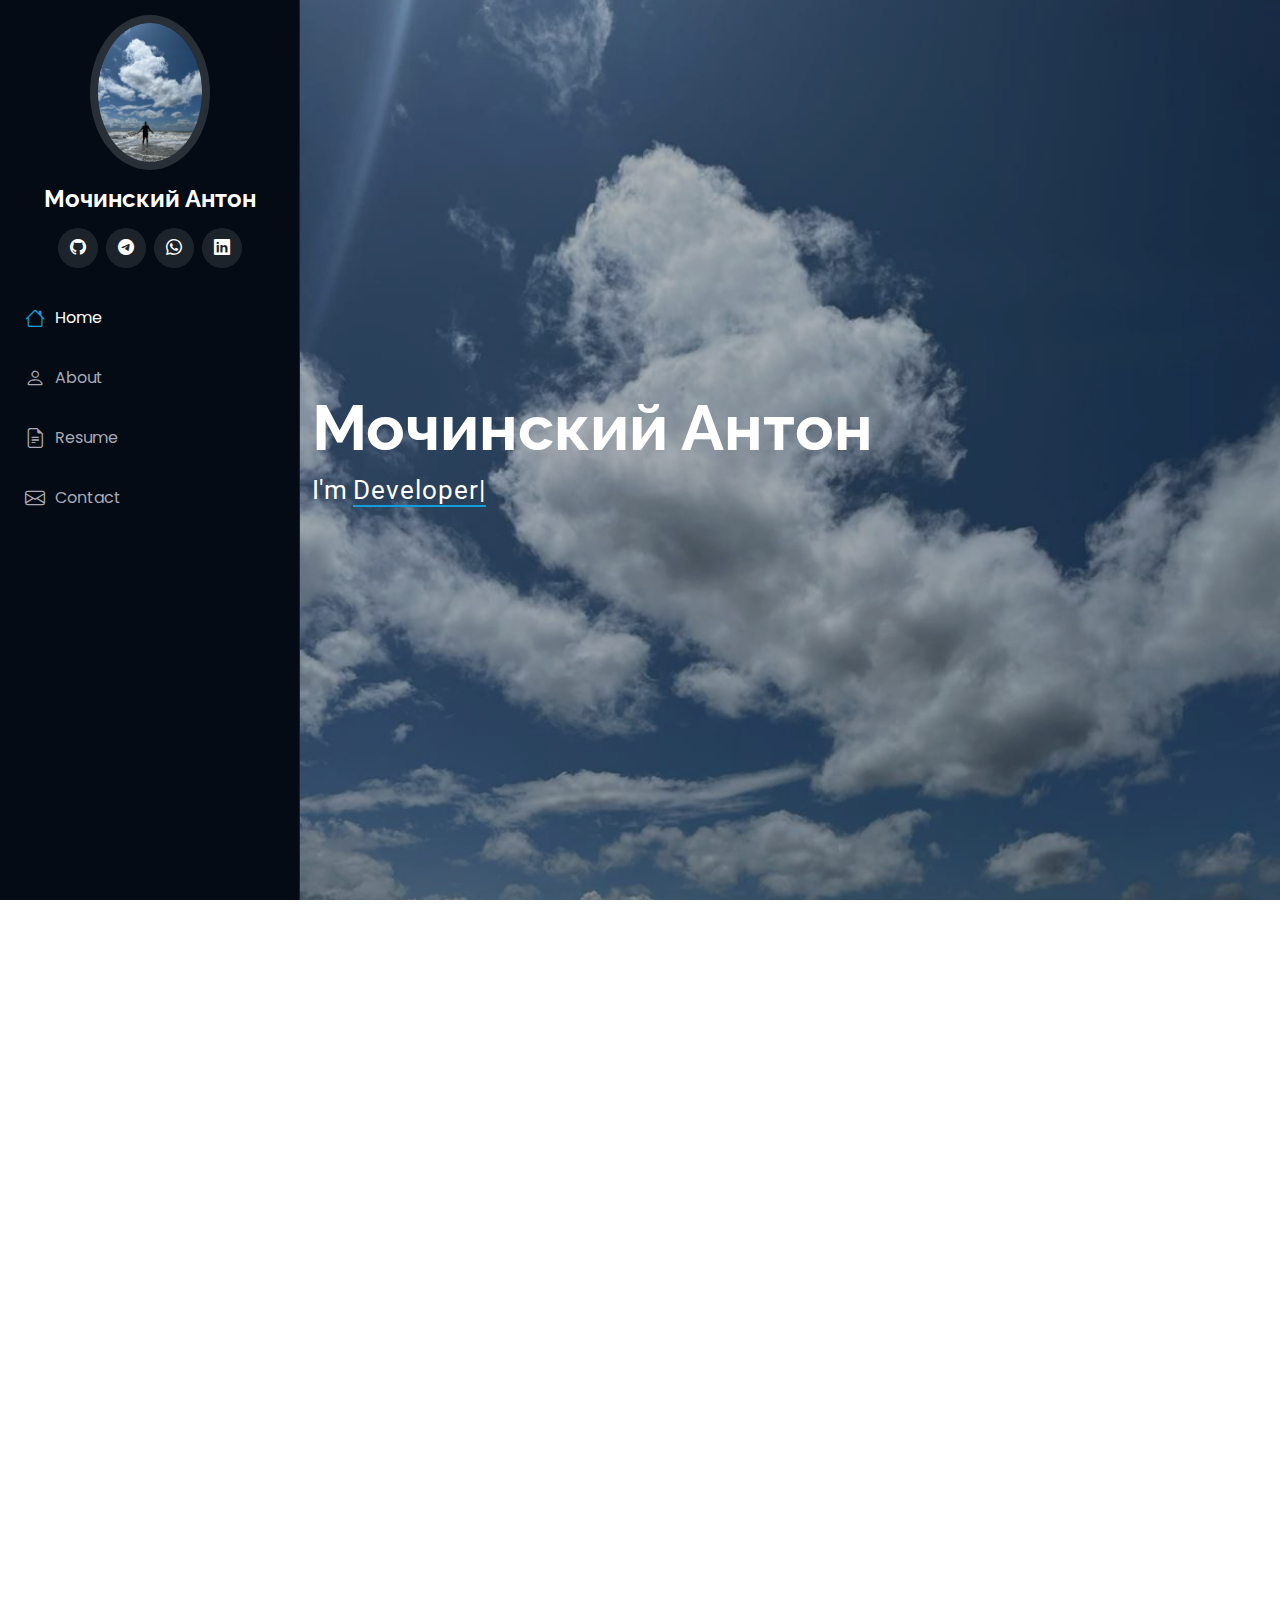
<file: index.html>
<!DOCTYPE html>
<html lang="en">

<head>
  <meta charset="utf-8">
  <meta content="width=device-width, initial-scale=1.0" name="viewport">
  <title>Index - iPortfolio Bootstrap Template</title>
  <meta content="" name="description">
  <meta content="" name="keywords">

  <!-- Favicons -->
  <link href="assets/img/favicon.png" rel="icon">
  <link href="assets/img/apple-touch-icon.png" rel="apple-touch-icon">

  <!-- Fonts -->
  <link href="https://fonts.googleapis.com" rel="preconnect">
  <link href="https://fonts.gstatic.com" rel="preconnect" crossorigin>
  <link href="https://fonts.googleapis.com/css2?family=Roboto:ital,wght@0,100;0,300;0,400;0,500;0,700;0,900;1,100;1,300;1,400;1,500;1,700;1,900&family=Poppins:ital,wght@0,100;0,200;0,300;0,400;0,500;0,600;0,700;0,800;0,900;1,100;1,200;1,300;1,400;1,500;1,600;1,700;1,800;1,900&family=Raleway:ital,wght@0,100;0,200;0,300;0,400;0,500;0,600;0,700;0,800;0,900;1,100;1,200;1,300;1,400;1,500;1,600;1,700;1,800;1,900&display=swap" rel="stylesheet">

  <!-- Vendor CSS Files -->
  <link href="assets/vendor/bootstrap/css/bootstrap.min.css" rel="stylesheet">
  <link href="assets/vendor/bootstrap-icons/bootstrap-icons.css" rel="stylesheet">
  <link href="assets/vendor/aos/aos.css" rel="stylesheet">
  <link href="assets/vendor/glightbox/css/glightbox.min.css" rel="stylesheet">
  <link href="assets/vendor/swiper/swiper-bundle.min.css" rel="stylesheet">

  <!-- Main CSS File -->
  <link href="assets/css/main.css" rel="stylesheet">

  <!-- =======================================================
  * Template Name: iPortfolio
  * Template URL: https://bootstrapmade.com/iportfolio-bootstrap-portfolio-websites-template/
  * Updated: Jun 14 2024 with Bootstrap v5.3.3
  * Author: BootstrapMade.com
  * License: https://bootstrapmade.com/license/
  ======================================================== -->
</head>

<body class="index-page">

  <header id="header" class="header d-flex flex-column">
    <i class="header-toggle d-xl-none bi bi-list"></i>

    <div class="profile-img">
      <img src="assets/img/my-profile-img.jpg" alt="" class="img-fluid rounded-circle">
    </div>

    <a href="index.html" class="logo d-flex align-items-center justify-content-center">
      <!-- Uncomment the line below if you also wish to use an image logo -->
      <!-- <img src="assets/img/logo.png" alt=""> -->
      <h1 class="sitename">Мочинский Антон</h1>
    </a>

    <div class="social-links text-center">
      <a href="https://github.com/Anton-Mochinsky" class="github"><i class="bi bi-github"></i></a>
      <a href="https://t.me/Antonn199614" class="telegram"><i class="bi bi-telegram"></i></a>
      <a href="https://wa.me/89819864305" class="whatsapp"><i class="bi bi-whatsapp"></i></a>
      <a href="#" class="linkedin"><i class="bi bi-linkedin"></i></a>
    </div>

    <nav id="navmenu" class="navmenu">
      <ul>
        <li><a href="#hero" class="active"><i class="bi bi-house navicon"></i>Home</a></li>
        <li><a href="#about"><i class="bi bi-person navicon"></i> About</a></li>
        <li><a href="#resume"><i class="bi bi-file-earmark-text navicon"></i> Resume</a></li>
        <li><a href="#contact"><i class="bi bi-envelope navicon"></i> Contact</a></li>
      </ul>
    </nav>

  </header>

  <main class="main">

    <!-- Hero Section -->
    <section id="hero" class="hero section">

      <img src="assets/img/hero-bg.jpg" alt="" data-aos="fade-in" class="">

      <div class="container" data-aos="fade-up" data-aos-delay="100">
        <h2>Мочинский Антон</h2>
        <p>I'm <span class="typed" data-typed-items="Developer, Freelancer">Developer</span><span class="typed-cursor typed-cursor--blink" aria-hidden="true"></span><span class="typed-cursor typed-cursor--blink" aria-hidden="true"></span></p>
      </div>

    </section><!-- /Hero Section -->

    <!-- About Section -->
    <section id="about" class="about section">

      <!-- Section Title -->
      <div class="container section-title" data-aos="fade-up">
        <h2>Обо мне</h2>
        <p>Занимаюсь программирование на языке Python. В основном занимаюсь веб-разработкой, имею опыт работы с фреймворками Django, Flask, FastApi/Starlette, Aiohttp. Огромное желание развиваться в сфере веба, также интересуюсь информационной безопасностью и изучением C/GO. Хочу получить опыт в работе с реальными проектами, расширить свой кругозор и завести новые знакомства в IT сфере. Готов к изучению новых технологий как в рабочее, так и свободное от работы время.</p>
      </div><!-- End Section Title -->

      <div class="container" data-aos="fade-up" data-aos-delay="100">

        <div class="row gy-4 justify-content-center">
          <div class="col-lg-8 content">
            <h2>Developer.</h2>
            <div class="row">
              <div class="col-lg-6">
                <ul>
                  <li><i class="bi bi-chevron-right"></i> <strong>Телефон:</strong> <span>+7-981-986-43-05</span></li>
                  <li><i class="bi bi-chevron-right"></i> <strong>Город:</strong> <span>Санкт-Петербург</span></li>
                </ul>
              </div>
              <div class="col-lg-6">
                <ul>
                  <li><i class="bi bi-chevron-right"></i> <strong>Возраст:</strong> <span>28</span></li>
                  <li><i class="bi bi-chevron-right"></i> <strong>Email:</strong> <span>antonn199615@gmail.com</span></li>
                </ul>
              </div>
            </div>
            <p class="fst-italic py-3">
              <p>Основные навыки:</p>
              <p>• Владение HTML/CSS/JS/SQL на базовом уровне.</p>
              <p>• Уверенное владение языком Python. Понимание о том, что есть в стандартной Python библиотеке, а также опыт использование самых популярных third-party библиотек.</p>
              <p>• Опыт использования основных Python фреймворков для создания веб приложений.</p>
              <p>• Опыт использования технологий: Git, Docker, Redis, RabbitMQ, Nginx.</p>
              <p>• Использование Linux на уровне уверенного пользователя (установка, работа в терминале, развёртывание сервера, настройка ssh, основы безопасности).</p>
              <p>• Понимание о том, как работают основные сетевые протоколы (HTTP, TCP, UDP, DNS, DHCP).</p>
              <p>• Знакомство с основными структурами данных и алгоритмами.</p>
              <p>• Применение ООП и функционального стиля программирования. Знание основных паттернов проектирования.</p>• Применение ООП и функционального стиля программирования. Знание основных паттернов проектирования.
              <p>• Английский на уровне чтения документации, прослушивание видео материалов.</p></p>
          </div>
        </div>

      </div>

    </section><!-- /About Section -->


    <!-- Resume Section -->
    <section id="resume" class="resume section">

      <!-- Section Title -->
      <div class="container section-title" data-aos="fade-up">
        <h2>Опыт</h2>
        <p>Обучение и опыт работы</p>
      </div><!-- End Section Title -->

      <div class="container">

        <div class="row">

          <div class="col-lg-6" data-aos="fade-up" data-aos-delay="100">

            <h3 class="resume-title">Образование</h3>
            <div class="resume-item">
              <h4>ГУМРФ имени адмирала Макарова</h4>
              <h5>2014 - 2018</h5>
              <p><em>Факультет информационных технологий</em></p>
            </div><!-- Edn Resume Item -->

            <div class="resume-item">
              <h4>Нетология</h4>
              <h5>2023 - 2024</h5>
              <p><em>Fullstack разработчик Python</em></p>
              <!-- <p>Quia nobis sequi est occaecati aut. Repudiandae et iusto quae reiciendis et quis Eius vel ratione eius unde vitae rerum voluptates asperiores voluptatem Earum molestiae consequatur neque etlon sader mart dila</p> -->
            </div><!-- Edn Resume Item -->

          </div>

          <div class="col-lg-6" data-aos="fade-up" data-aos-delay="200">
            <h3 class="resume-title">Опыт работы</h3>
            <div class="resume-item">
              <h4>Python Developer</h4>
              <h5>2018 - 2022</h5>
              <p><em>Lom-Met</em></p>
              <ul>
                <li>Разработка и поддержка корпоративного сайта, включая создание новых функциональностей и оптимизацию существующего кода.</li>
                <li>Создание небольших приложений для упрощения рабочих процессов сотрудников компании.</li>
                <li>Использование фреймворка Django для backend разработки.</li>
                <li>Использование библиотеки Flask для создания микросервисов.</li>
                <li>Работа с базой данных PostgreSQL для хранения данных.</li>
                <li>Использование JavaScript и jQuery для frontend разработки.</li>
                <li>Оптимизация кода для улучшения производительности и удобства использования приложений.</li>
                <li>Внедрение системы контроля версий Git для управления кодом и совместной работы с коллегами.</li>
              </ul>
            </div><!-- Edn Resume Item -->

            <div class="resume-item">
              <h4>Freelancer</h4>
              <h5>2022 - 2023</h5>
              <p><em>Индивидуальные заказы</em></p>
              <ul>
                <li>Создание и настройка чат ботов</li>
                <li>Правка и разработка сайтов</li>
                <li>Разаработка веб приложений</li>
              </ul>
            </div><!-- Edn Resume Item -->

          </div>

        </div>

      </div>

    </section><!-- /Resume Section -->

    

    <!-- Contact Section -->
    <section id="contact" class="contact section">

      <!-- Section Title -->
      <div class="container section-title" data-aos="fade-up">
        <h2>Контакты</h2>
      </div><!-- End Section Title -->

      <div class="container" data-aos="fade-up" data-aos-delay="100">

        <div class="row gy-4">

          <div class="col-lg-5">

            <div class="info-wrap">
              <div class="info-item d-flex" data-aos="fade-up" data-aos-delay="200">
                <i class="bi bi-geo-alt flex-shrink-0"></i>
                <div>
                  <h3>Адрес</h3>
                  <p>Санкт-Петербург</p>
                </div>
              </div><!-- End Info Item -->

              <div class="info-item d-flex" data-aos="fade-up" data-aos-delay="300">
                <i class="bi bi-telephone flex-shrink-0"></i>
                <div>
                  <h3>Телефон</h3>
                  <p>+7-981-986-43-05</p>
                </div>
              </div><!-- End Info Item -->

              <div class="info-item d-flex" data-aos="fade-up" data-aos-delay="400">
                <i class="bi bi-envelope flex-shrink-0"></i>
                <div>
                  <h3>Email</h3>
                  <p>antonn199615@gmail.com</p>
                </div>
              </div><!-- End Info Item -->

              <div class="info-item d-flex" data-aos="fade-up" data-aos-delay="400">
                <i class="bi bi-telegram flex-shrink-0"></i>
                <div>
                  <h3>Telegram</h3>
                  <p>@Antonn199614</p>
                </div>
              </div><!-- End Info Item -->

              <div class="info-item d-flex" data-aos="fade-up" data-aos-delay="400">
                <i class="bi bi-github flex-shrink-0"></i>
                <div>
                  <h3>github</h3>
                  <p>https://github.com/Anton-Mochinsky</p>
                </div>
              </div><!-- End Info Item -->
            </form>
          </div><!-- End Contact Form -->

        </div>

      </div>

    </section><!-- /Contact Section -->

  </main>


  <!-- Scroll Top -->
  <a href="#" id="scroll-top" class="scroll-top d-flex align-items-center justify-content-center"><i class="bi bi-arrow-up-short"></i></a>

  <!-- Preloader -->
  <div id="preloader"></div>

  <!-- Vendor JS Files -->
  <script src="assets/vendor/bootstrap/js/bootstrap.bundle.min.js"></script>
  <script src="assets/vendor/php-email-form/validate.js"></script>
  <script src="assets/vendor/aos/aos.js"></script>
  <script src="assets/vendor/typed.js/typed.umd.js"></script>
  <script src="assets/vendor/purecounter/purecounter_vanilla.js"></script>
  <script src="assets/vendor/waypoints/noframework.waypoints.js"></script>
  <script src="assets/vendor/glightbox/js/glightbox.min.js"></script>
  <script src="assets/vendor/imagesloaded/imagesloaded.pkgd.min.js"></script>
  <script src="assets/vendor/isotope-layout/isotope.pkgd.min.js"></script>
  <script src="assets/vendor/swiper/swiper-bundle.min.js"></script>

  <!-- Main JS File -->
  <script src="assets/js/main.js"></script>

</body>

</html>
</file>
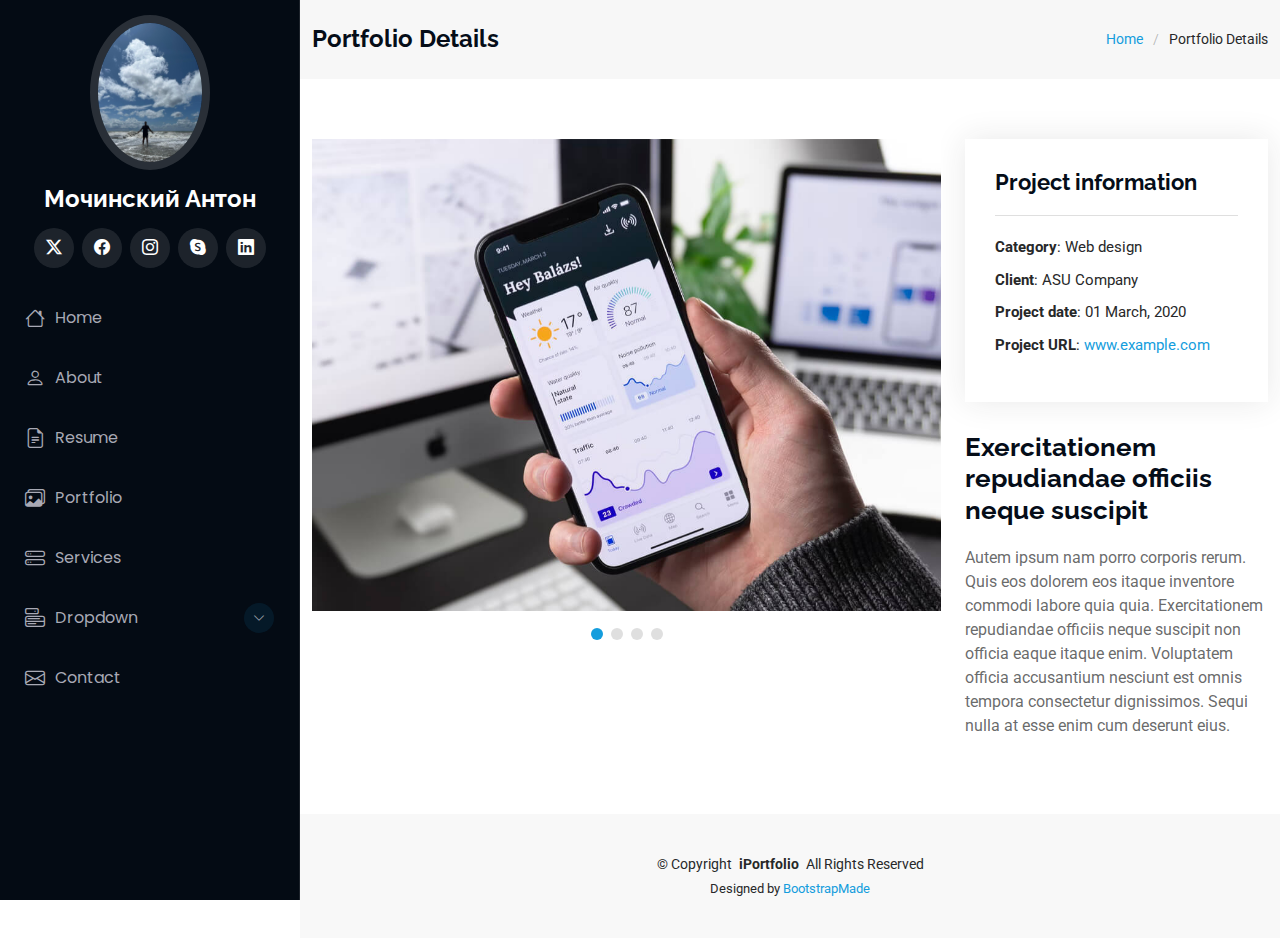
<file: portfolio-details.html>
<!DOCTYPE html>
<html lang="en">

<head>
  <meta charset="utf-8">
  <meta content="width=device-width, initial-scale=1.0" name="viewport">
  <title>Portfolio Details - iPortfolio Bootstrap Template</title>
  <meta content="" name="description">
  <meta content="" name="keywords">

  <!-- Favicons -->
  <link href="assets/img/favicon.png" rel="icon">
  <link href="assets/img/apple-touch-icon.png" rel="apple-touch-icon">

  <!-- Fonts -->
  <link href="https://fonts.googleapis.com" rel="preconnect">
  <link href="https://fonts.gstatic.com" rel="preconnect" crossorigin>
  <link href="https://fonts.googleapis.com/css2?family=Roboto:ital,wght@0,100;0,300;0,400;0,500;0,700;0,900;1,100;1,300;1,400;1,500;1,700;1,900&family=Poppins:ital,wght@0,100;0,200;0,300;0,400;0,500;0,600;0,700;0,800;0,900;1,100;1,200;1,300;1,400;1,500;1,600;1,700;1,800;1,900&family=Raleway:ital,wght@0,100;0,200;0,300;0,400;0,500;0,600;0,700;0,800;0,900;1,100;1,200;1,300;1,400;1,500;1,600;1,700;1,800;1,900&display=swap" rel="stylesheet">

  <!-- Vendor CSS Files -->
  <link href="assets/vendor/bootstrap/css/bootstrap.min.css" rel="stylesheet">
  <link href="assets/vendor/bootstrap-icons/bootstrap-icons.css" rel="stylesheet">
  <link href="assets/vendor/aos/aos.css" rel="stylesheet">
  <link href="assets/vendor/glightbox/css/glightbox.min.css" rel="stylesheet">
  <link href="assets/vendor/swiper/swiper-bundle.min.css" rel="stylesheet">

  <!-- Main CSS File -->
  <link href="assets/css/main.css" rel="stylesheet">

  <!-- =======================================================
  * Template Name: iPortfolio
  * Template URL: https://bootstrapmade.com/iportfolio-bootstrap-portfolio-websites-template/
  * Updated: Jun 14 2024 with Bootstrap v5.3.3
  * Author: BootstrapMade.com
  * License: https://bootstrapmade.com/license/
  ======================================================== -->
</head>

<body class="portfolio-details-page">

  <header id="header" class="header d-flex flex-column">
    <i class="header-toggle d-xl-none bi bi-list"></i>

    <div class="profile-img">
      <img src="assets/img/my-profile-img.jpg" alt="" class="img-fluid rounded-circle">
    </div>

    <a href="index.html" class="logo d-flex align-items-center justify-content-center">
      <!-- Uncomment the line below if you also wish to use an image logo -->
      <!-- <img src="assets/img/logo.png" alt=""> -->
      <h1 class="sitename">Мочинский Антон</h1>
    </a>

    <div class="social-links text-center">
      <a href="#" class="twitter"><i class="bi bi-twitter-x"></i></a>
      <a href="#" class="facebook"><i class="bi bi-facebook"></i></a>
      <a href="#" class="instagram"><i class="bi bi-instagram"></i></a>
      <a href="#" class="google-plus"><i class="bi bi-skype"></i></a>
      <a href="#" class="linkedin"><i class="bi bi-linkedin"></i></a>
    </div>

    <nav id="navmenu" class="navmenu">
      <ul>
        <li><a href="#hero"><i class="bi bi-house navicon"></i>Home</a></li>
        <li><a href="#about"><i class="bi bi-person navicon"></i> About</a></li>
        <li><a href="#resume"><i class="bi bi-file-earmark-text navicon"></i> Resume</a></li>
        <li><a href="#portfolio"><i class="bi bi-images navicon"></i> Portfolio</a></li>
        <li><a href="#services"><i class="bi bi-hdd-stack navicon"></i> Services</a></li>
        <li class="dropdown"><a href="#"><i class="bi bi-menu-button navicon"></i> <span>Dropdown</span> <i class="bi bi-chevron-down toggle-dropdown"></i></a>
          <ul>
            <li><a href="#">Dropdown 1</a></li>
            <li class="dropdown"><a href="#"><span>Deep Dropdown</span> <i class="bi bi-chevron-down toggle-dropdown"></i></a>
              <ul>
                <li><a href="#">Deep Dropdown 1</a></li>
                <li><a href="#">Deep Dropdown 2</a></li>
                <li><a href="#">Deep Dropdown 3</a></li>
                <li><a href="#">Deep Dropdown 4</a></li>
                <li><a href="#">Deep Dropdown 5</a></li>
              </ul>
            </li>
            <li><a href="#">Dropdown 2</a></li>
            <li><a href="#">Dropdown 3</a></li>
            <li><a href="#">Dropdown 4</a></li>
          </ul>
        </li>
        <li><a href="#contact"><i class="bi bi-envelope navicon"></i> Contact</a></li>
      </ul>
    </nav>

  </header>

  <main class="main">

    <!-- Page Title -->
    <div class="page-title" data-aos="fade">
      <div class="container d-lg-flex justify-content-between align-items-center">
        <h1 class="mb-2 mb-lg-0">Portfolio Details</h1>
        <nav class="breadcrumbs">
          <ol>
            <li><a href="index.html">Home</a></li>
            <li class="current">Portfolio Details</li>
          </ol>
        </nav>
      </div>
    </div><!-- End Page Title -->

    <!-- Portfolio Details Section -->
    <section id="portfolio-details" class="portfolio-details section">

      <div class="container" data-aos="fade-up" data-aos-delay="100">

        <div class="row gy-4">

          <div class="col-lg-8">
            <div class="portfolio-details-slider swiper init-swiper">

              <script type="application/json" class="swiper-config">
                {
                  "loop": true,
                  "speed": 600,
                  "autoplay": {
                    "delay": 5000
                  },
                  "slidesPerView": "auto",
                  "pagination": {
                    "el": ".swiper-pagination",
                    "type": "bullets",
                    "clickable": true
                  }
                }
              </script>

              <div class="swiper-wrapper align-items-center">

                <div class="swiper-slide">
                  <img src="assets/img/portfolio/app-1.jpg" alt="">
                </div>

                <div class="swiper-slide">
                  <img src="assets/img/portfolio/product-1.jpg" alt="">
                </div>

                <div class="swiper-slide">
                  <img src="assets/img/portfolio/branding-1.jpg" alt="">
                </div>

                <div class="swiper-slide">
                  <img src="assets/img/portfolio/books-1.jpg" alt="">
                </div>

              </div>
              <div class="swiper-pagination"></div>
            </div>
          </div>

          <div class="col-lg-4">
            <div class="portfolio-info" data-aos="fade-up" data-aos-delay="200">
              <h3>Project information</h3>
              <ul>
                <li><strong>Category</strong>: Web design</li>
                <li><strong>Client</strong>: ASU Company</li>
                <li><strong>Project date</strong>: 01 March, 2020</li>
                <li><strong>Project URL</strong>: <a href="#">www.example.com</a></li>
              </ul>
            </div>
            <div class="portfolio-description" data-aos="fade-up" data-aos-delay="300">
              <h2>Exercitationem repudiandae officiis neque suscipit</h2>
              <p>
                Autem ipsum nam porro corporis rerum. Quis eos dolorem eos itaque inventore commodi labore quia quia. Exercitationem repudiandae officiis neque suscipit non officia eaque itaque enim. Voluptatem officia accusantium nesciunt est omnis tempora consectetur dignissimos. Sequi nulla at esse enim cum deserunt eius.
              </p>
            </div>
          </div>

        </div>

      </div>

    </section><!-- /Portfolio Details Section -->

  </main>

  <footer id="footer" class="footer position-relative">

    <div class="container">
      <div class="copyright text-center ">
        <p>© <span>Copyright</span> <strong class="px-1 sitename">iPortfolio</strong> <span>All Rights Reserved</span></p>
      </div>
      <div class="credits">
        <!-- All the links in the footer should remain intact. -->
        <!-- You can delete the links only if you've purchased the pro version. -->
        <!-- Licensing information: https://bootstrapmade.com/license/ -->
        <!-- Purchase the pro version with working PHP/AJAX contact form: [buy-url] -->
        Designed by <a href="https://bootstrapmade.com/">BootstrapMade</a>
      </div>
    </div>

  </footer>

  <!-- Scroll Top -->
  <a href="#" id="scroll-top" class="scroll-top d-flex align-items-center justify-content-center"><i class="bi bi-arrow-up-short"></i></a>

  <!-- Preloader -->
  <div id="preloader"></div>

  <!-- Vendor JS Files -->
  <script src="assets/vendor/bootstrap/js/bootstrap.bundle.min.js"></script>
  <script src="assets/vendor/php-email-form/validate.js"></script>
  <script src="assets/vendor/aos/aos.js"></script>
  <script src="assets/vendor/typed.js/typed.umd.js"></script>
  <script src="assets/vendor/purecounter/purecounter_vanilla.js"></script>
  <script src="assets/vendor/waypoints/noframework.waypoints.js"></script>
  <script src="assets/vendor/glightbox/js/glightbox.min.js"></script>
  <script src="assets/vendor/imagesloaded/imagesloaded.pkgd.min.js"></script>
  <script src="assets/vendor/isotope-layout/isotope.pkgd.min.js"></script>
  <script src="assets/vendor/swiper/swiper-bundle.min.js"></script>

  <!-- Main JS File -->
  <script src="assets/js/main.js"></script>

</body>

</html>
</file>
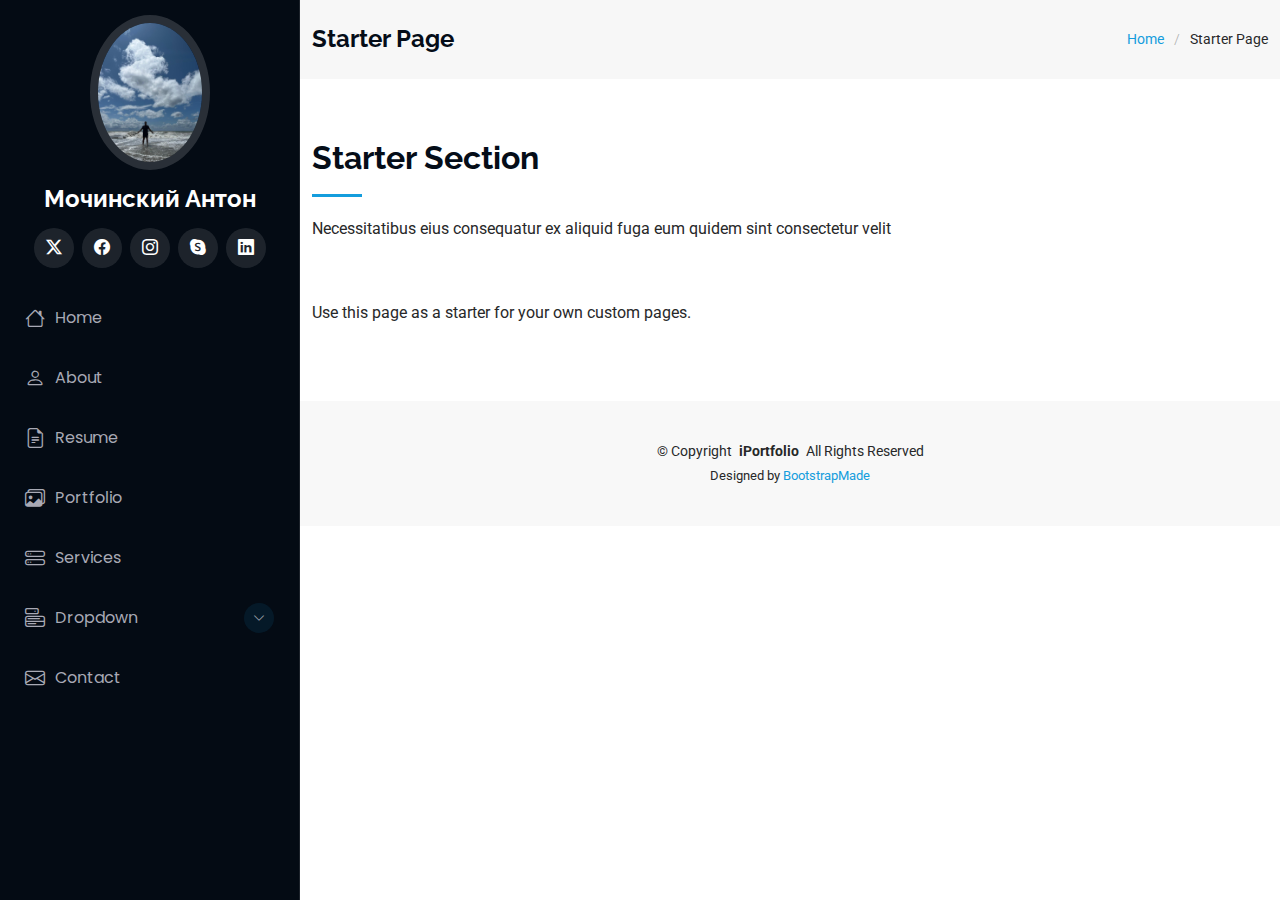
<file: starter-page.html>
<!DOCTYPE html>
<html lang="en">

<head>
  <meta charset="utf-8">
  <meta content="width=device-width, initial-scale=1.0" name="viewport">
  <title>Starter Page - iPortfolio Bootstrap Template</title>
  <meta content="" name="description">
  <meta content="" name="keywords">

  <!-- Favicons -->
  <link href="assets/img/favicon.png" rel="icon">
  <link href="assets/img/apple-touch-icon.png" rel="apple-touch-icon">

  <!-- Fonts -->
  <link href="https://fonts.googleapis.com" rel="preconnect">
  <link href="https://fonts.gstatic.com" rel="preconnect" crossorigin>
  <link href="https://fonts.googleapis.com/css2?family=Roboto:ital,wght@0,100;0,300;0,400;0,500;0,700;0,900;1,100;1,300;1,400;1,500;1,700;1,900&family=Poppins:ital,wght@0,100;0,200;0,300;0,400;0,500;0,600;0,700;0,800;0,900;1,100;1,200;1,300;1,400;1,500;1,600;1,700;1,800;1,900&family=Raleway:ital,wght@0,100;0,200;0,300;0,400;0,500;0,600;0,700;0,800;0,900;1,100;1,200;1,300;1,400;1,500;1,600;1,700;1,800;1,900&display=swap" rel="stylesheet">

  <!-- Vendor CSS Files -->
  <link href="assets/vendor/bootstrap/css/bootstrap.min.css" rel="stylesheet">
  <link href="assets/vendor/bootstrap-icons/bootstrap-icons.css" rel="stylesheet">
  <link href="assets/vendor/aos/aos.css" rel="stylesheet">
  <link href="assets/vendor/glightbox/css/glightbox.min.css" rel="stylesheet">
  <link href="assets/vendor/swiper/swiper-bundle.min.css" rel="stylesheet">

  <!-- Main CSS File -->
  <link href="assets/css/main.css" rel="stylesheet">

  <!-- =======================================================
  * Template Name: iPortfolio
  * Template URL: https://bootstrapmade.com/iportfolio-bootstrap-portfolio-websites-template/
  * Updated: Jun 14 2024 with Bootstrap v5.3.3
  * Author: BootstrapMade.com
  * License: https://bootstrapmade.com/license/
  ======================================================== -->
</head>

<body class="starter-page-page">

  <header id="header" class="header d-flex flex-column">
    <i class="header-toggle d-xl-none bi bi-list"></i>

    <div class="profile-img">
      <img src="assets/img/my-profile-img.jpg" alt="" class="img-fluid rounded-circle">
    </div>

    <a href="index.html" class="logo d-flex align-items-center justify-content-center">
      <!-- Uncomment the line below if you also wish to use an image logo -->
      <!-- <img src="assets/img/logo.png" alt=""> -->
      <h1 class="sitename">Мочинский Антон</h1>
    </a>

    <div class="social-links text-center">
      <a href="#" class="twitter"><i class="bi bi-twitter-x"></i></a>
      <a href="#" class="facebook"><i class="bi bi-facebook"></i></a>
      <a href="#" class="instagram"><i class="bi bi-instagram"></i></a>
      <a href="#" class="google-plus"><i class="bi bi-skype"></i></a>
      <a href="#" class="linkedin"><i class="bi bi-linkedin"></i></a>
    </div>

    <nav id="navmenu" class="navmenu">
      <ul>
        <li><a href="#hero"><i class="bi bi-house navicon"></i>Home</a></li>
        <li><a href="#about"><i class="bi bi-person navicon"></i> About</a></li>
        <li><a href="#resume"><i class="bi bi-file-earmark-text navicon"></i> Resume</a></li>
        <li><a href="#portfolio"><i class="bi bi-images navicon"></i> Portfolio</a></li>
        <li><a href="#services"><i class="bi bi-hdd-stack navicon"></i> Services</a></li>
        <li class="dropdown"><a href="#"><i class="bi bi-menu-button navicon"></i> <span>Dropdown</span> <i class="bi bi-chevron-down toggle-dropdown"></i></a>
          <ul>
            <li><a href="#">Dropdown 1</a></li>
            <li class="dropdown"><a href="#"><span>Deep Dropdown</span> <i class="bi bi-chevron-down toggle-dropdown"></i></a>
              <ul>
                <li><a href="#">Deep Dropdown 1</a></li>
                <li><a href="#">Deep Dropdown 2</a></li>
                <li><a href="#">Deep Dropdown 3</a></li>
                <li><a href="#">Deep Dropdown 4</a></li>
                <li><a href="#">Deep Dropdown 5</a></li>
              </ul>
            </li>
            <li><a href="#">Dropdown 2</a></li>
            <li><a href="#">Dropdown 3</a></li>
            <li><a href="#">Dropdown 4</a></li>
          </ul>
        </li>
        <li><a href="#contact"><i class="bi bi-envelope navicon"></i> Contact</a></li>
      </ul>
    </nav>

  </header>

  <main class="main">

    <!-- Page Title -->
    <div class="page-title" data-aos="fade">
      <div class="container d-lg-flex justify-content-between align-items-center">
        <h1 class="mb-2 mb-lg-0">Starter Page</h1>
        <nav class="breadcrumbs">
          <ol>
            <li><a href="index.html">Home</a></li>
            <li class="current">Starter Page</li>
          </ol>
        </nav>
      </div>
    </div><!-- End Page Title -->

    <!-- Starter Section Section -->
    <section id="starter-section" class="starter-section section">

      <!-- Section Title -->
      <div class="container section-title" data-aos="fade-up">
        <h2>Starter Section</h2>
        <p>Necessitatibus eius consequatur ex aliquid fuga eum quidem sint consectetur velit</p>
      </div><!-- End Section Title -->

      <div class="container" data-aos="fade-up">
        <p>Use this page as a starter for your own custom pages.</p>
      </div>

    </section><!-- /Starter Section Section -->

  </main>

  <footer id="footer" class="footer position-relative">

    <div class="container">
      <div class="copyright text-center ">
        <p>© <span>Copyright</span> <strong class="px-1 sitename">iPortfolio</strong> <span>All Rights Reserved</span></p>
      </div>
      <div class="credits">
        <!-- All the links in the footer should remain intact. -->
        <!-- You can delete the links only if you've purchased the pro version. -->
        <!-- Licensing information: https://bootstrapmade.com/license/ -->
        <!-- Purchase the pro version with working PHP/AJAX contact form: [buy-url] -->
        Designed by <a href="https://bootstrapmade.com/">BootstrapMade</a>
      </div>
    </div>

  </footer>

  <!-- Scroll Top -->
  <a href="#" id="scroll-top" class="scroll-top d-flex align-items-center justify-content-center"><i class="bi bi-arrow-up-short"></i></a>

  <!-- Preloader -->
  <div id="preloader"></div>

  <!-- Vendor JS Files -->
  <script src="assets/vendor/bootstrap/js/bootstrap.bundle.min.js"></script>
  <script src="assets/vendor/php-email-form/validate.js"></script>
  <script src="assets/vendor/aos/aos.js"></script>
  <script src="assets/vendor/typed.js/typed.umd.js"></script>
  <script src="assets/vendor/purecounter/purecounter_vanilla.js"></script>
  <script src="assets/vendor/waypoints/noframework.waypoints.js"></script>
  <script src="assets/vendor/glightbox/js/glightbox.min.js"></script>
  <script src="assets/vendor/imagesloaded/imagesloaded.pkgd.min.js"></script>
  <script src="assets/vendor/isotope-layout/isotope.pkgd.min.js"></script>
  <script src="assets/vendor/swiper/swiper-bundle.min.js"></script>

  <!-- Main JS File -->
  <script src="assets/js/main.js"></script>

</body>

</html>
</file>
<file: assets/css/main.css>
/**
* Template Name: iPortfolio
* Template URL: https://bootstrapmade.com/iportfolio-bootstrap-portfolio-websites-template/
* Updated: Jun 14 2024 with Bootstrap v5.3.3
* Author: BootstrapMade.com
* License: https://bootstrapmade.com/license/
*/

/*--------------------------------------------------------------
# Font & Color Variables
# Help: https://bootstrapmade.com/color-system/
--------------------------------------------------------------*/
/* Fonts */
:root {
  --default-font: "Roboto",  system-ui, -apple-system, "Segoe UI", Roboto, "Helvetica Neue", Arial, "Noto Sans", "Liberation Sans", sans-serif, "Apple Color Emoji", "Segoe UI Emoji", "Segoe UI Symbol", "Noto Color Emoji";
  --heading-font: "Raleway",  sans-serif;
  --nav-font: "Poppins",  sans-serif;
}

/* Global Colors - The following color variables are used throughout the website. Updating them here will change the color scheme of the entire website */
:root { 
  --background-color: #ffffff; /* Background color for the entire website, including individual sections */
  --default-color: #272829; /* Default color used for the majority of the text content across the entire website */
  --heading-color: #050d18; /* Color for headings, subheadings and title throughout the website */
  --accent-color: #149ddd; /* Accent color that represents your brand on the website. It's used for buttons, links, and other elements that need to stand out */
  --contrast-color: #ffffff; /* The contrast color is used for elements when the background color is one of the heading, accent, or default colors. Its purpose is to ensure proper contrast and readability when placed over these more dominant colors */
}

/* Nav Menu Colors - The following color variables are used specifically for the navigation menu. They are separate from the global colors to allow for more customization options */
:root {
  --nav-color: #a8a9b4;  /* The default color of the main navmenu links */
  --nav-hover-color: #ffffff; /* Applied to main navmenu links when they are hovered over or active */
  --nav-dropdown-background-color: #ffffff; /* Used as the background color for dropdown items that appear when hovering over primary navigation items */
  --nav-dropdown-color: #212529; /* Used for navigation links of the dropdown items in the navigation menu. */
  --nav-dropdown-hover-color: #149ddd; /* Similar to --nav-hover-color, this color is applied to dropdown navigation links when they are hovered over. */
}

/* Template Custom Colors */
:root {
  --header-background-color: #040b14;
  --header-color: #ffffff;
}

/* Smooth scroll */
:root {
  scroll-behavior: smooth;
}

/*--------------------------------------------------------------
# General
--------------------------------------------------------------*/
body {
  color: var(--default-color);
  background-color: var(--background-color);
  font-family: var(--default-font);
}

a {
  color: var(--accent-color);
  text-decoration: none;
  transition: 0.3s;
}

a:hover {
  color: color-mix(in srgb, var(--accent-color), transparent 25%);
  text-decoration: none;
}

h1,
h2,
h3,
h4,
h5,
h6 {
  color: var(--heading-color);
  font-family: var(--heading-font);
}

/*--------------------------------------------------------------
# Global Header
--------------------------------------------------------------*/
.header {
  --background-color: var(--header-background-color);
  --default-color: var(--header-color);
  --heading-color: var(--header-color);
  color: var(--default-color);
  background-color: var(--background-color);
  position: fixed;
  top: 0;
  left: 0;
  bottom: 0;
  padding: 0 15px;
  width: 300px;
  transition: all ease-in-out 0.3s;
  overflow-y: auto;
  z-index: 997;
  border-right: 1px solid color-mix(in srgb, var(--default-color), transparent 90%);
}

.header .profile-img img {
  margin: 15px auto;
  display: block;
  width: 120px;
  border: 8px solid color-mix(in srgb, var(--default-color), transparent 85%);
}

.header .logo {
  line-height: 1;
  margin-bottom: 15px;
}

.header .logo img {
  max-height: 32px;
  margin-right: 8px;
}

.header .logo h1 {
  font-size: 24px;
  margin: 0;
  font-weight: 700;
  color: var(--heading-color);
}

.header .social-links {
  margin: 0 0 20px 0;
}

.header .social-links a {
  font-size: 16px;
  display: inline-flex;
  align-items: center;
  justify-content: center;
  background: color-mix(in srgb, var(--default-color), transparent 90%);
  color: var(--default-color);
  margin: 0 2px;
  border-radius: 50%;
  text-align: center;
  width: 40px;
  height: 40px;
  transition: 0.3s;
}

.header .social-links a:hover {
  color: var(--contrast-color);
  background: var(--accent-color);
}

@media (min-width: 1200px) {

  .header~main,
  .header~#footer {
    margin-left: 300px;
  }
}

@media (max-width: 1199px) {
  .header {
    left: -100%;
  }
}

.header.header-show {
  left: 0;
}

.header .header-toggle {
  color: var(--contrast-color);
  background-color: var(--accent-color);
  font-size: 22px;
  display: flex;
  align-items: center;
  justify-content: center;
  width: 40px;
  height: 40px;
  border-radius: 50%;
  cursor: pointer;
  position: fixed;
  top: 15px;
  right: 15px;
  z-index: 9999;
  transition: background-color 0.3s;
}

.header .header-toggle:hover {
  color: var(--contrast-color);
  background-color: color-mix(in srgb, var(--accent-color) 90%, white 15%);
}

/*--------------------------------------------------------------
# Navigation Menu
--------------------------------------------------------------*/
.mobile-nav-toggle {
  display: none;
}

.navmenu {
  padding: 0;
  z-index: 9997;
}

.navmenu ul {
  list-style: none;
  padding: 0 0 20px 0;
  margin: 0;
}

.navmenu a,
.navmenu a:focus {
  color: var(--nav-color);
  padding: 15px 10px;
  font-family: var(--nav-font);
  font-size: 16px;
  font-weight: 400;
  display: flex;
  align-items: center;
  white-space: nowrap;
  transition: 0.3s;
  width: 100%;
}

.navmenu a .navicon,
.navmenu a:focus .navicon {
  font-size: 20px;
  margin-right: 10px;
}

.navmenu a .toggle-dropdown,
.navmenu a:focus .toggle-dropdown {
  font-size: 12px;
  line-height: 0;
  margin-left: auto;
  width: 30px;
  height: 30px;
  display: flex;
  align-items: center;
  justify-content: center;
  border-radius: 50%;
  transition: 0.3s;
  flex-shrink: 0;
  background-color: color-mix(in srgb, var(--accent-color), transparent 90%);
}

.navmenu a .toggle-dropdown:hover,
.navmenu a:focus .toggle-dropdown:hover {
  background-color: var(--accent-color);
  color: var(--contrast-color);
}

.navmenu a:hover,
.navmenu .active,
.navmenu .active:focus {
  color: var(--nav-hover-color);
}

.navmenu a:hover .navicon,
.navmenu .active .navicon,
.navmenu .active:focus .navicon {
  color: var(--accent-color);
}

.navmenu .active .toggle-dropdown,
.navmenu .active:focus .toggle-dropdown {
  background-color: var(--accent-color);
  color: var(--contrast-color);
  transform: rotate(180deg);
}

.navmenu .dropdown {
  display: block;
}

.navmenu .dropdown a,
.navmenu .dropdown a:focus {
  color: --nav-dropdown-color;
}

.navmenu .dropdown a:hover,
.navmenu .dropdown .active,
.navmenu .dropdown .active:focus {
  color: var(--nav-dropdown-hover-color);
}

.navmenu .dropdown ul {
  position: static;
  display: none;
  z-index: 99;
  padding: 5px 10px;
  margin: 5px 10px;
  background-color: var(--nav-dropdown-background-color);
  border: 1px solid color-mix(in srgb, var(--default-color), transparent 90%);
  box-shadow: none;
  transition: all 0.5s ease-in-out;
}

.navmenu .dropdown ul ul {
  background-color: rgba(33, 37, 41, 0.1);
}

.navmenu .dropdown>.dropdown-active {
  display: block;
  background-color: rgba(33, 37, 41, 0.03);
}

/*--------------------------------------------------------------
# Global Footer
--------------------------------------------------------------*/
.footer {
  --background-color: color-mix(in srgb, var(--default-color), transparent 97%);
  color: var(--default-color);
  background-color: var(--background-color);
  font-size: 14px;
  padding: 40px 0;
  position: relative;
}

.footer .copyright p {
  margin-bottom: 0;
}

.footer .credits {
  margin-top: 4px;
  font-size: 13px;
  text-align: center;
}

/*--------------------------------------------------------------
# Preloader
--------------------------------------------------------------*/
#preloader {
  position: fixed;
  inset: 0;
  z-index: 999999;
  overflow: hidden;
  background: var(--background-color);
  transition: all 0.6s ease-out;
}

#preloader:before {
  content: "";
  position: fixed;
  top: calc(50% - 30px);
  left: calc(50% - 30px);
  border: 6px solid #ffffff;
  border-color: var(--accent-color) transparent var(--accent-color) transparent;
  border-radius: 50%;
  width: 60px;
  height: 60px;
  animation: animate-preloader 1.5s linear infinite;
}

@keyframes animate-preloader {
  0% {
    transform: rotate(0deg);
  }

  100% {
    transform: rotate(360deg);
  }
}

/*--------------------------------------------------------------
# Scroll Top Button
--------------------------------------------------------------*/
.scroll-top {
  position: fixed;
  visibility: hidden;
  opacity: 0;
  right: 15px;
  bottom: -15px;
  z-index: 99999;
  background-color: var(--accent-color);
  width: 44px;
  height: 44px;
  border-radius: 50px;
  transition: all 0.4s;
}

.scroll-top i {
  font-size: 24px;
  color: var(--contrast-color);
  line-height: 0;
}

.scroll-top:hover {
  background-color: color-mix(in srgb, var(--accent-color), transparent 20%);
  color: var(--contrast-color);
}

.scroll-top.active {
  visibility: visible;
  opacity: 1;
  bottom: 15px;
}

/*--------------------------------------------------------------
# Disable aos animation delay on mobile devices
--------------------------------------------------------------*/
@media screen and (max-width: 768px) {
  [data-aos-delay] {
    transition-delay: 0 !important;
  }
}

/*--------------------------------------------------------------
# Global Page Titles & Breadcrumbs
--------------------------------------------------------------*/
.page-title {
  --background-color: color-mix(in srgb, var(--default-color), transparent 96%);
  color: var(--default-color);
  background-color: var(--background-color);
  padding: 25px 0;
  position: relative;
}

.page-title h1 {
  font-size: 24px;
  font-weight: 700;
}

.page-title .breadcrumbs ol {
  display: flex;
  flex-wrap: wrap;
  list-style: none;
  padding: 0;
  margin: 0;
  font-size: 14px;
  font-weight: 400;
}

.page-title .breadcrumbs ol li+li {
  padding-left: 10px;
}

.page-title .breadcrumbs ol li+li::before {
  content: "/";
  display: inline-block;
  padding-right: 10px;
  color: color-mix(in srgb, var(--default-color), transparent 70%);
}

/*--------------------------------------------------------------
# Global Sections
--------------------------------------------------------------*/
section,
.section {
  color: var(--default-color);
  background-color: var(--background-color);
  padding: 60px 0;
  overflow: clip;
}

/*--------------------------------------------------------------
# Global Section Titles
--------------------------------------------------------------*/
.section-title {
  padding-bottom: 60px;
  position: relative;
}

.section-title h2 {
  font-size: 32px;
  font-weight: 700;
  margin-bottom: 20px;
  padding-bottom: 20px;
  position: relative;
}

.section-title h2:after {
  content: "";
  position: absolute;
  display: block;
  width: 50px;
  height: 3px;
  background: var(--accent-color);
  left: 0;
  bottom: 0;
}

.section-title p {
  margin-bottom: 0;
}

/*--------------------------------------------------------------
# Hero Section
--------------------------------------------------------------*/
.hero {
  --default-color: #ffffff;
  --background-color: #000000;
  --heading-color: #ffffff;
  width: 100%;
  min-height: 100vh;
  position: relative;
  padding: 80px 0;
  display: flex;
  align-items: center;
  justify-content: center;
}

.hero img { 
  position: absolute; 
  inset: 0; 
  display: block; 
  width: 100%; 
  height: 100%; 
  object-fit: cover; 
  object-position: center top;
  z-index: 1; }
.hero:before {
  content: "";
  background: color-mix(in srgb, var(--background-color), transparent 70%);
  position: absolute;
  inset: 0;
  z-index: 2;
}

.hero .container {
  position: relative;
  z-index: 3;
}

.hero h2 {
  margin: 0;
  font-size: 64px;
  font-weight: 700;
}

.hero p {
  margin: 5px 0 0 0;
  font-size: 26px;
}

.hero p span {
  letter-spacing: 1px;
  border-bottom: 2px solid var(--accent-color);
}

.hero .social-links {
  margin-top: 25px;
}

.hero .social-links a {
  font-size: 24px;
  display: inline-block;
  color: color-mix(in srgb, var(--default-color), transparent 50%);
  line-height: 1;
  margin-right: 20px;
  transition: 0.3s;
}

.hero .social-links a:hover {
  color: var(--accent-color);
}

@media (max-width: 768px) {
  .hero h2 {
    font-size: 32px;
  }

  .hero p {
    font-size: 20px;
  }
}

/*--------------------------------------------------------------
# About Section
--------------------------------------------------------------*/
.about .content h2 {
  font-weight: 700;
  font-size: 24px;
}

.about .content ul {
  list-style: none;
  padding: 0;
}

.about .content ul li {
  margin-bottom: 20px;
  display: flex;
  align-items: center;
}

.about .content ul strong {
  margin-right: 10px;
}

.about .content ul i {
  font-size: 16px;
  margin-right: 5px;
  color: var(--accent-color);
  line-height: 0;
}

/*--------------------------------------------------------------
# Stats Section
--------------------------------------------------------------*/
.stats .stats-item {
  padding: 30px;
  width: 100%;
}

.stats .stats-item i {
  color: var(--accent-color);
  display: block;
  font-size: 44px;
  float: left;
  line-height: 0;
}

.stats .stats-item .purecounter {
  color: var(--heading-color);
  font-size: 48px;
  line-height: 40px;
  display: block;
  font-weight: 700;
  margin-left: 60px;
}

.stats .stats-item p {
  color: color-mix(in srgb, var(--default-color), transparent 40%);
  padding: 15px 0 0 0;
  margin: 0 0 0 60px;
  font-family: var(--heading-font);
  font-size: 14px;
}

/*--------------------------------------------------------------
# Skills Section
--------------------------------------------------------------*/
.skills {
  --background-color: color-mix(in srgb, var(--accent-color), transparent 95%);
}

.skills .progress {
  height: 60px;
  display: block;
  background: none;
  border-radius: 0;
}

.skills .progress .skill {
  color: var(--heading-color);
  padding: 0;
  margin: 0 0 6px 0;
  text-transform: uppercase;
  display: block;
  font-weight: 600;
  font-family: var(--heading-font);
}

.skills .progress .skill .val {
  float: right;
  font-style: normal;
}

.skills .progress-bar-wrap {
  background: color-mix(in srgb, var(--default-color), transparent 90%);
  height: 10px;
}

.skills .progress-bar {
  width: 1px;
  height: 10px;
  transition: 0.9s;
  background-color: var(--accent-color);
}

/*--------------------------------------------------------------
# Resume Section
--------------------------------------------------------------*/
.resume .resume-title {
  color: var(--heading-color);
  font-size: 26px;
  font-weight: 700;
  margin-top: 20px;
  margin-bottom: 20px;
}

.resume .resume-item {
  padding: 0 0 20px 20px;
  margin-top: -2px;
  border-left: 2px solid var(--accent-color);
  position: relative;
}

.resume .resume-item h4 {
  line-height: 18px;
  font-size: 18px;
  font-weight: 600;
  text-transform: uppercase;
  color: color-mix(in srgb, var(--default-color), transparent 20%);
  margin-bottom: 10px;
}

.resume .resume-item h5 {
  font-size: 16px;
  padding: 5px 15px;
  display: inline-block;
  font-weight: 600;
  margin-bottom: 10px;
}

.resume .resume-item ul {
  padding-left: 20px;
}

.resume .resume-item ul li {
  padding-bottom: 10px;
}

.resume .resume-item:last-child {
  padding-bottom: 0;
}

.resume .resume-item::before {
  content: "";
  position: absolute;
  width: 16px;
  height: 16px;
  border-radius: 50px;
  left: -9px;
  top: 0;
  background: var(--background-color);
  border: 2px solid var(--accent-color);
}

/*--------------------------------------------------------------
# Portfolio Section
--------------------------------------------------------------*/
.portfolio {
  --background-color: color-mix(in srgb, var(--accent-color), transparent 95%);
}

.portfolio .portfolio-filters {
  padding: 0;
  margin: 0 auto 20px auto;
  list-style: none;
  text-align: center;
}

.portfolio .portfolio-filters li {
  cursor: pointer;
  display: inline-block;
  padding: 0;
  font-size: 14px;
  font-weight: 400;
  margin: 0 10px;
  line-height: 1;
  text-transform: uppercase;
  margin-bottom: 10px;
  transition: all 0.3s ease-in-out;
}

.portfolio .portfolio-filters li:hover,
.portfolio .portfolio-filters li.filter-active {
  color: var(--accent-color);
}

.portfolio .portfolio-filters li:first-child {
  margin-left: 0;
}

.portfolio .portfolio-filters li:last-child {
  margin-right: 0;
}

@media (max-width: 575px) {
  .portfolio .portfolio-filters li {
    font-size: 14px;
    margin: 0 5px;
  }
}

.portfolio .portfolio-content {
  position: relative;
  overflow: hidden;
}

.portfolio .portfolio-content img {
  transition: 0.3s;
}

.portfolio .portfolio-content .portfolio-info {
  opacity: 0;
  position: absolute;
  inset: 0;
  z-index: 3;
  transition: all ease-in-out 0.3s;
  background: rgba(0, 0, 0, 0.6);
  padding: 15px;
}

.portfolio .portfolio-content .portfolio-info h4 {
  font-size: 14px;
  padding: 5px 10px;
  font-weight: 400;
  color: #ffffff;
  display: inline-block;
  background-color: var(--accent-color);
}

.portfolio .portfolio-content .portfolio-info p {
  position: absolute;
  bottom: 10px;
  text-align: center;
  display: inline-block;
  left: 0;
  right: 0;
  font-size: 16px;
  font-weight: 600;
  color: rgba(255, 255, 255, 0.8);
}

.portfolio .portfolio-content .portfolio-info .preview-link,
.portfolio .portfolio-content .portfolio-info .details-link {
  position: absolute;
  left: calc(50% - 40px);
  font-size: 26px;
  top: calc(50% - 14px);
  color: #fff;
  transition: 0.3s;
  line-height: 1.2;
}

.portfolio .portfolio-content .portfolio-info .preview-link:hover,
.portfolio .portfolio-content .portfolio-info .details-link:hover {
  color: var(--accent-color);
}

.portfolio .portfolio-content .portfolio-info .details-link {
  left: 50%;
  font-size: 34px;
  line-height: 0;
}

.portfolio .portfolio-content:hover .portfolio-info {
  opacity: 1;
}

.portfolio .portfolio-content:hover img {
  transform: scale(1.1);
}

/*--------------------------------------------------------------
# Services Section
--------------------------------------------------------------*/
.services .service-item {
  position: relative;
}

.services .service-item .icon {
  background: var(--accent-color);
  display: flex;
  align-items: center;
  justify-content: center;
  width: 54px;
  height: 54px;
  border-radius: 50%;
  transition: 0.5s;
  border: 1px solid var(--accent-color);
  margin-right: 20px;
}

.services .service-item .icon i {
  color: var(--contrast-color);
  font-size: 24px;
  line-height: 0;
}

.services .service-item:hover .icon {
  background: var(--contrast-color);
}

.services .service-item:hover .icon i {
  color: var(--accent-color);
}

.services .service-item .title {
  font-weight: 700;
  margin-bottom: 15px;
  font-size: 18px;
}

.services .service-item .title a {
  color: var(--heading-color);
}

.services .service-item .title a:hover {
  color: var(--accent-color);
}

.services .service-item .description {
  line-height: 24px;
  font-size: 14px;
}

/*--------------------------------------------------------------
# Testimonials Section
--------------------------------------------------------------*/
.testimonials {
  --background-color: color-mix(in srgb, var(--accent-color), transparent 95%);
}

.testimonials .testimonials-carousel,
.testimonials .testimonials-slider {
  overflow: hidden;
}

.testimonials .testimonial-item {
  box-sizing: content-box;
  text-align: center;
  min-height: 320px;
}

.testimonials .testimonial-item .testimonial-img {
  width: 90px;
  border-radius: 50%;
  margin: 0 auto;
}

.testimonials .testimonial-item h3 {
  font-size: 18px;
  font-weight: bold;
  margin: 10px 0 5px 0;
}

.testimonials .testimonial-item h4 {
  font-size: 14px;
  color: color-mix(in srgb, var(--default-color), transparent 20%);
  margin: 0;
}

.testimonials .testimonial-item .quote-icon-left,
.testimonials .testimonial-item .quote-icon-right {
  color: color-mix(in srgb, var(--accent-color), transparent 40%);
  font-size: 26px;
  line-height: 0;
}

.testimonials .testimonial-item .quote-icon-left {
  display: inline-block;
  left: -5px;
  position: relative;
}

.testimonials .testimonial-item .quote-icon-right {
  display: inline-block;
  right: -5px;
  position: relative;
  top: 10px;
  transform: scale(-1, -1);
}

.testimonials .testimonial-item p {
  font-style: italic;
  margin: 0 15px 15px 15px;
  padding: 20px;
  background-color: var(--contrast-color);
  position: relative;
  margin-bottom: 35px;
  border-radius: 6px;
  box-shadow: 0px 2px 15px color-mix(in srgb, var(--default-color), transparent 90%);
}

.testimonials .testimonial-item p::after {
  content: "";
  width: 0;
  height: 0;
  border-top: 20px solid var(--contrast-color);
  border-right: 20px solid transparent;
  border-left: 20px solid transparent;
  position: absolute;
  bottom: -20px;
  left: calc(50% - 20px);
}

.testimonials .swiper-wrapper {
  height: auto;
}

.testimonials .swiper-pagination {
  margin-top: 40px;
  position: relative;
}

.testimonials .swiper-pagination .swiper-pagination-bullet {
  width: 12px;
  height: 12px;
  background-color: var(--background-color);
  opacity: 1;
  border: 1px solid var(--accent-color);
}

.testimonials .swiper-pagination .swiper-pagination-bullet-active {
  background-color: var(--accent-color);
}

/*--------------------------------------------------------------
# Contact Section
--------------------------------------------------------------*/
.contact .info-wrap {
  box-shadow: 0px 0px 20px color-mix(in srgb, var(--default-color), transparent 90%);
  padding: 30px;
}

@media (max-width: 575px) {
  .contact .info-wrap {
    padding: 20px;
  }
}

.contact .info-item {
  margin-bottom: 40px;
}

.contact .info-item i {
  font-size: 20px;
  color: var(--accent-color);
  background: color-mix(in srgb, var(--accent-color), transparent 92%);
  width: 44px;
  height: 44px;
  display: flex;
  justify-content: center;
  align-items: center;
  border-radius: 50px;
  transition: all 0.3s ease-in-out;
  margin-right: 15px;
}

.contact .info-item h3 {
  font-size: 20px;
  padding: 0;
  font-size: 18px;
  font-weight: 700;
  margin-bottom: 5px;
}

.contact .info-item p {
  padding: 0;
  margin-bottom: 0;
  font-size: 14px;
}

.contact .info-item:hover i {
  background: var(--accent-color);
  color: var(--contrast-color);
}

.contact .php-email-form {
  height: 100%;
  padding: 30px;
  box-shadow: 0px 0px 20px color-mix(in srgb, var(--default-color), transparent 90%);
}

@media (max-width: 575px) {
  .contact .php-email-form {
    padding: 20px;
  }
}

.contact .php-email-form .error-message {
  display: none;
  background: #df1529;
  color: #ffffff;
  text-align: left;
  padding: 15px;
  margin-bottom: 24px;
  font-weight: 600;
}

.contact .php-email-form .sent-message {
  display: none;
  color: #ffffff;
  background: #059652;
  text-align: center;
  padding: 15px;
  margin-bottom: 24px;
  font-weight: 600;
}

.contact .php-email-form .loading {
  display: none;
  background: var(--background-color);
  text-align: center;
  padding: 15px;
  margin-bottom: 24px;
}

.contact .php-email-form .loading:before {
  content: "";
  display: inline-block;
  border-radius: 50%;
  width: 24px;
  height: 24px;
  margin: 0 10px -6px 0;
  border: 3px solid var(--accent-color);
  border-top-color: var(--background-color);
  animation: animate-loading 1s linear infinite;
}

.contact .php-email-form input[type=text],
.contact .php-email-form input[type=email],
.contact .php-email-form textarea {
  font-size: 14px;
  padding: 10px 15px;
  box-shadow: none;
  border-radius: 0;
  color: var(--default-color);
  background-color: color-mix(in srgb, var(--background-color), transparent 50%);
  border-color: color-mix(in srgb, var(--default-color), transparent 80%);
}

.contact .php-email-form input[type=text]:focus,
.contact .php-email-form input[type=email]:focus,
.contact .php-email-form textarea:focus {
  border-color: var(--accent-color);
}

.contact .php-email-form input[type=text]::placeholder,
.contact .php-email-form input[type=email]::placeholder,
.contact .php-email-form textarea::placeholder {
  color: color-mix(in srgb, var(--default-color), transparent 70%);
}

.contact .php-email-form button[type=submit] {
  color: var(--contrast-color);
  background: var(--accent-color);
  border: 0;
  padding: 10px 30px;
  transition: 0.4s;
  border-radius: 50px;
}

.contact .php-email-form button[type=submit]:hover {
  background: color-mix(in srgb, var(--accent-color), transparent 25%);
}

@keyframes animate-loading {
  0% {
    transform: rotate(0deg);
  }

  100% {
    transform: rotate(360deg);
  }
}

/*--------------------------------------------------------------
# Portfolio Details Section
--------------------------------------------------------------*/
.portfolio-details .portfolio-details-slider img {
  width: 100%;
}

.portfolio-details .portfolio-details-slider .swiper-pagination {
  margin-top: 20px;
  position: relative;
}

.portfolio-details .portfolio-details-slider .swiper-pagination .swiper-pagination-bullet {
  width: 12px;
  height: 12px;
  background-color: color-mix(in srgb, var(--default-color), transparent 85%);
  opacity: 1;
}

.portfolio-details .portfolio-details-slider .swiper-pagination .swiper-pagination-bullet-active {
  background-color: var(--accent-color);
}

.portfolio-details .portfolio-info {
  padding: 30px;
  box-shadow: 0px 0 30px color-mix(in srgb, var(--default-color), transparent 90%);
}

.portfolio-details .portfolio-info h3 {
  font-size: 22px;
  font-weight: 700;
  margin-bottom: 20px;
  padding-bottom: 20px;
  border-bottom: 1px solid color-mix(in srgb, var(--default-color), transparent 85%);
}

.portfolio-details .portfolio-info ul {
  list-style: none;
  padding: 0;
  font-size: 15px;
}

.portfolio-details .portfolio-info ul li+li {
  margin-top: 10px;
}

.portfolio-details .portfolio-description {
  padding-top: 30px;
}

.portfolio-details .portfolio-description h2 {
  font-size: 26px;
  font-weight: 700;
  margin-bottom: 20px;
}

.portfolio-details .portfolio-description p {
  padding: 0;
  color: color-mix(in srgb, var(--default-color), transparent 30%);
}

/*--------------------------------------------------------------
# Service Details Section
--------------------------------------------------------------*/
.service-details .services-list {
  padding: 10px 30px;
  border: 1px solid color-mix(in srgb, var(--default-color), transparent 90%);
  margin-bottom: 20px;
}

.service-details .services-list a {
  display: block;
  line-height: 1;
  padding: 8px 0 8px 15px;
  border-left: 3px solid color-mix(in srgb, var(--default-color), transparent 70%);
  margin: 20px 0;
  color: color-mix(in srgb, var(--default-color), transparent 20%);
  transition: 0.3s;
}

.service-details .services-list a.active {
  color: var(--heading-color);
  font-weight: 700;
  border-color: var(--accent-color);
}

.service-details .services-list a:hover {
  border-color: var(--accent-color);
}

.service-details .services-img {
  margin-bottom: 20px;
}

.service-details h3 {
  font-size: 26px;
  font-weight: 700;
}

.service-details h4 {
  font-size: 20px;
  font-weight: 700;
}

.service-details p {
  font-size: 15px;
}

.service-details ul {
  list-style: none;
  padding: 0;
  font-size: 15px;
}

.service-details ul li {
  padding: 5px 0;
  display: flex;
  align-items: center;
}

.service-details ul i {
  font-size: 20px;
  margin-right: 8px;
  color: var(--accent-color);
}

/*--------------------------------------------------------------
# Starter Section Section
--------------------------------------------------------------*/
.starter-section {
  /* Add your styles here */
}
</file>
